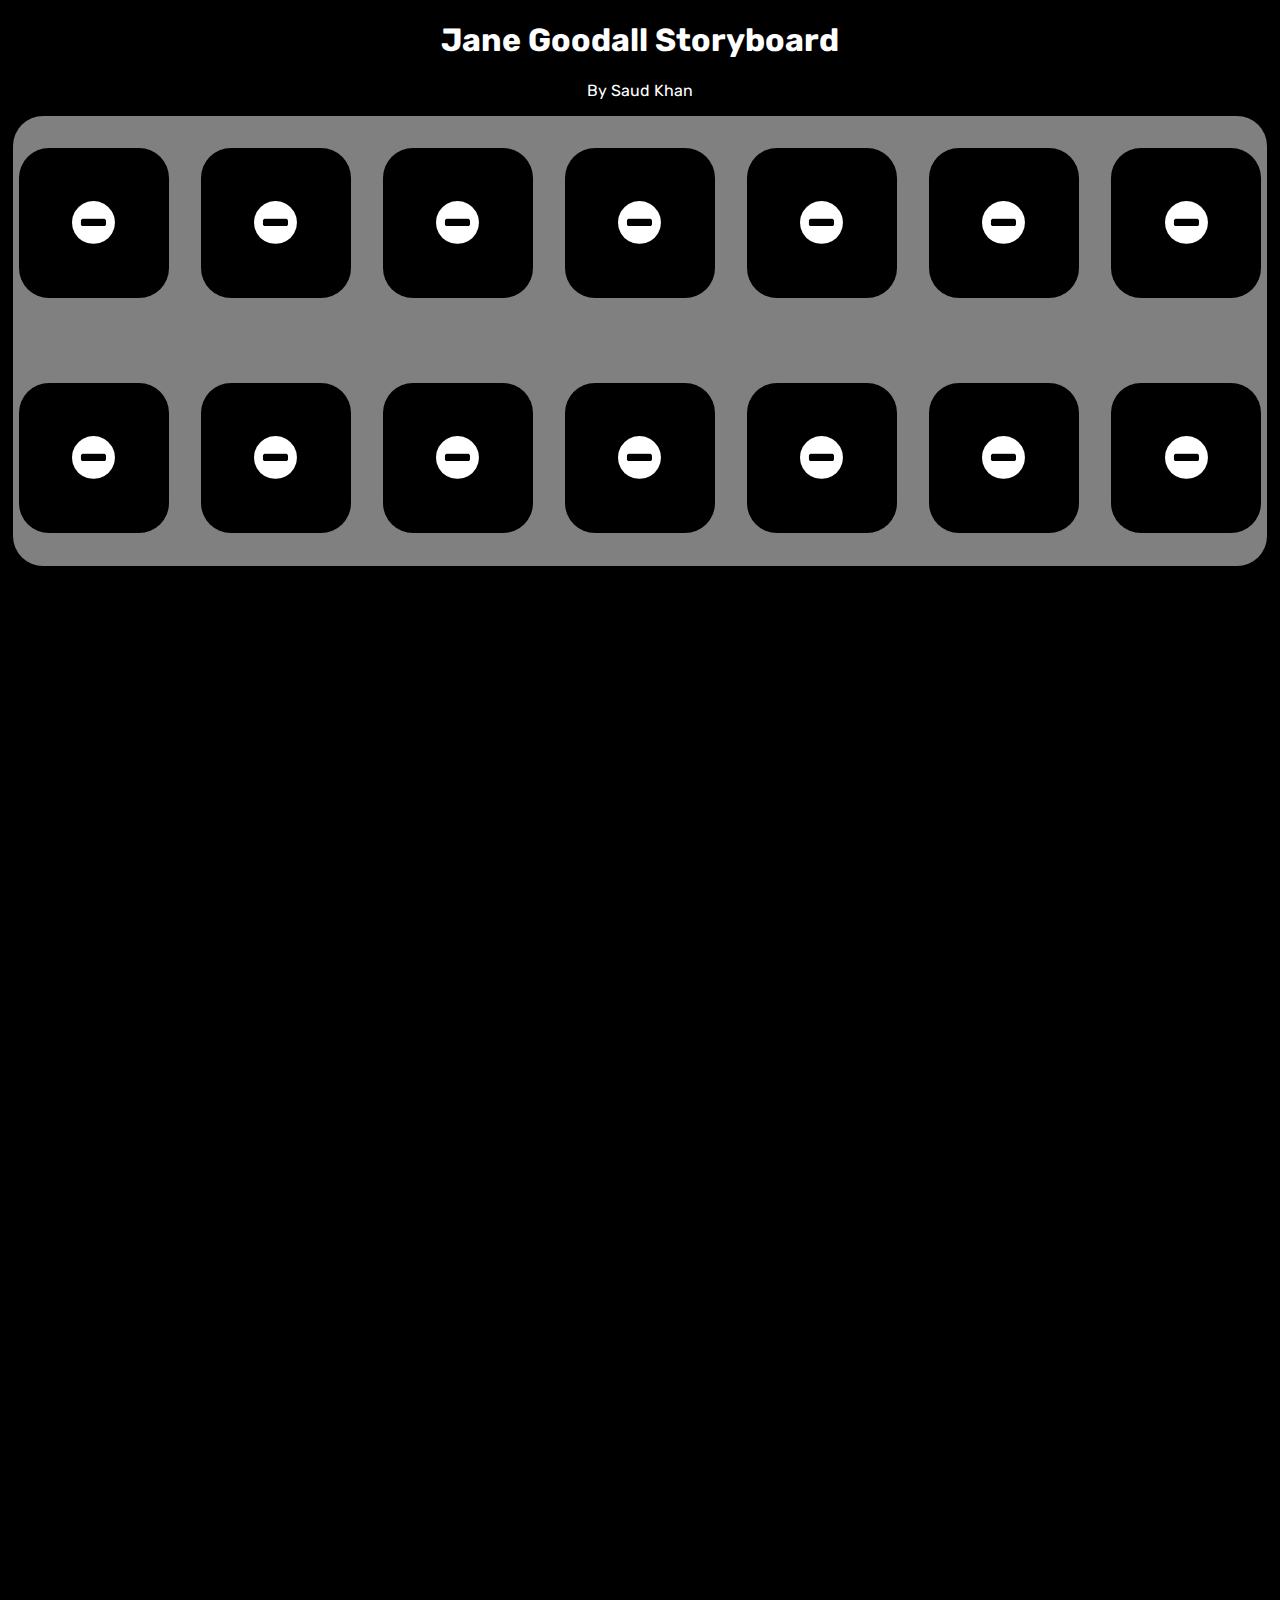
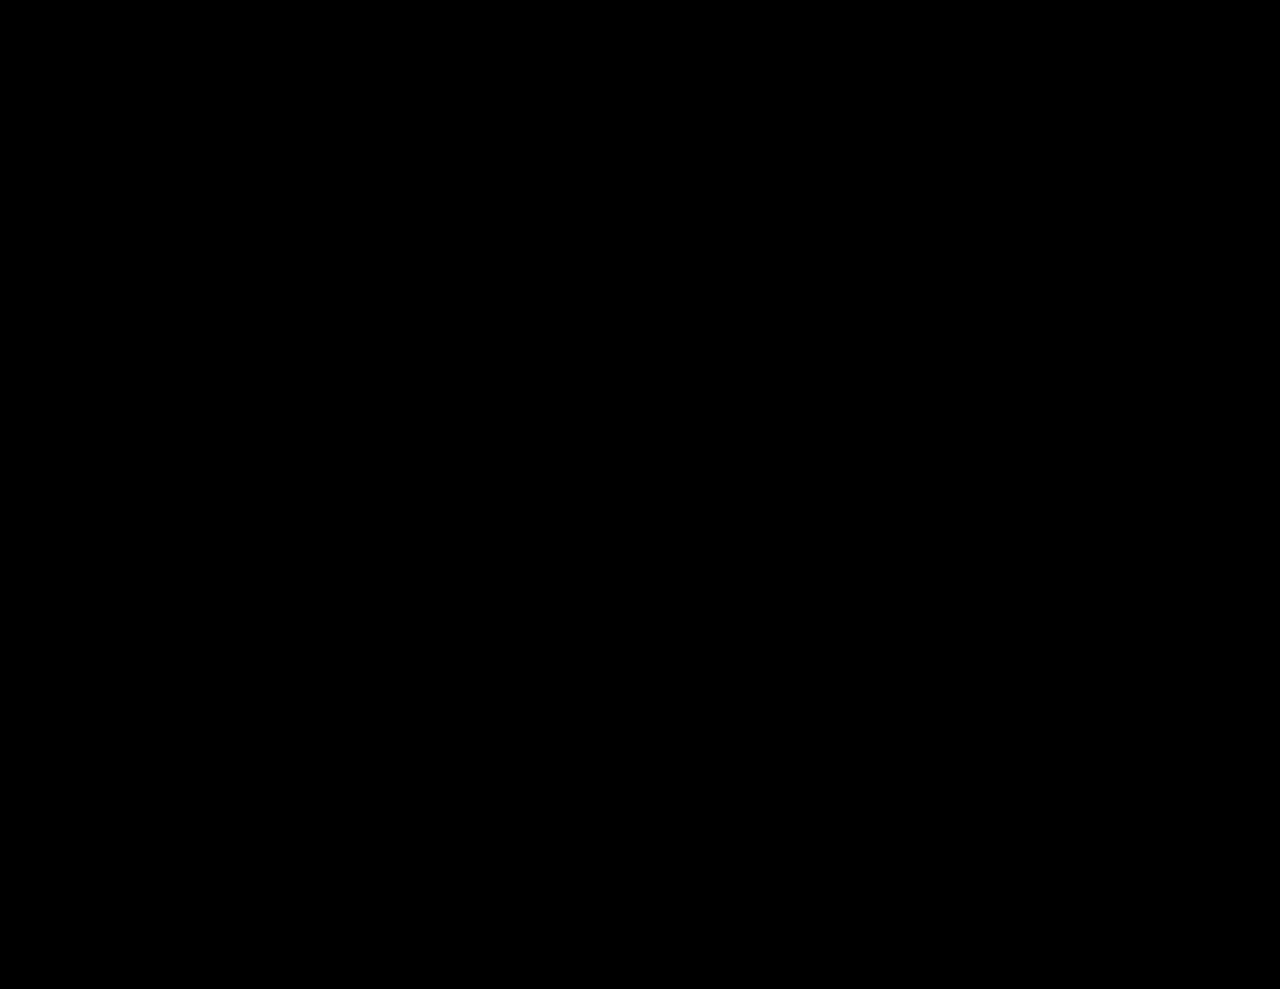
<file: without-vue/index.html>
<!DOCTYPE html>
<html lang="en">
<head>
    <meta charset="UTF-8" />
    <meta name="viewport" content="width=device-width, initial-scale=1.0" />
    <link rel="stylesheet" href="https://cdnjs.cloudflare.com/ajax/libs/font-awesome/4.7.0/css/font-awesome.min.css" />
    <link rel="stylesheet" href="styles.css" />
    <title>Storyboard</title>
</head>
<body>
    <h1 id="title">Jane Goodall Storyboard</h1>
    <p id="author-name">By Saud Khan</p>
    
    <!-- Storyboard Cards -->
    <div class="cards-container">
        <div class="cards">
            <div class="card" id="card1" onclick="cardClicked(1)"><i class="fa fa-minus-circle"></i></div>
            <div class="card" id="card2" onclick="cardClicked(2)"><i class="fa fa-minus-circle"></i></div>
            <div class="card" id="card3" onclick="cardClicked(3)"><i class="fa fa-minus-circle"></i></div>
            <div class="card" id="card4" onclick="cardClicked(4)"><i class="fa fa-minus-circle"></i></div>
            <div class="card" id="card5" onclick="cardClicked(5)"><i class="fa fa-minus-circle"></i></div>
            <div class="card" id="card6" onclick="cardClicked(6)"><i class="fa fa-minus-circle"></i></div>
            <div class="card" id="card7" onclick="cardClicked(7)"><i class="fa fa-minus-circle"></i></div>
            <div class="card" id="card14" onclick="cardClicked(8)"><i class="fa fa-minus-circle"></i></div>
            <div class="card" id="card13" onclick="cardClicked(9)"><i class="fa fa-minus-circle"></i></div>
            <div class="card" id="card12" onclick="cardClicked(10)"><i class="fa fa-minus-circle"></i></div>
            <div class="card" id="card11" onclick="cardClicked(11)"><i class="fa fa-minus-circle"></i></div>
            <div class="card" id="card10" onclick="cardClicked(12)"><i class="fa fa-minus-circle"></i></div>
            <div class="card" id="card9" onclick="cardClicked(13)"><i class="fa fa-minus-circle"></i></div>
            <div class="card" id="card8" onclick="cardClicked(14)"><i class="fa fa-minus-circle"></i></div>
        </div>
    </div>

    <!-- enlarged cards (id will change to shown when ) -->
    <div id="e-card-hidden" draggable="true">
        <div class="img-e-card">
            
        </div>
    </div>
    <script src="index.js"></script>
</body>
</html>
</file>
<file: without-vue/styles.css>
@import url('https://fonts.googleapis.com/css2?family=Rubik:ital,wght@0,300;0,400;0,500;0,600;0,700;0,800;0,900;1,300;1,400;1,500;1,600;1,700;1,800;1,900&display=swap');

@keyframes card-hover {
    from { background-color: black; color: white; box-shadow: 0px 0px 0px black; }
    to { background-color: white; color:black; box-shadow: 5px 5px 5px black; }
}

body::-webkit-scrollbar {
    display: none;
}

body {
    -ms-overflow-style: none;  /* IE and Edge */
    scrollbar-width: none;  /* Firefox */
    background-color: black;
    min-height: 200vw;
}

p {
    color: white;
}

#title {
    color: white;
    font-family: Rubik, sans-serif;
    text-align: center;
}

#author-name {
    font-family: Rubik, sans-serif;
    text-align: center;
}

.cards {
    display: flex;
    margin: auto;
    row-gap: 20px;
    column-gap: 20px;
    flex-flow: wrap row;
    justify-content: center;
    align-items: center;
    align-content: space-around;
    border-radius: 30px;
    background-color: grey;
    width: 98vw;
    height: 450px;
    overflow: hidden;
}

.card {
    background-color: black;
    margin: auto;
    width: 150px;
    height: 150px;
    border-radius: 30px;
    font-family: Rubik, sans-serif;
    font-size: 50px;
    color: white;
    text-align: center;
    line-height: 150px;
}

.card:hover {
    animation: card-hover;
    animation-duration: 1500ms;
    background-color: white;
    color: black;
    box-shadow: 5px 5px 5px black;
}

#e-card-hidden {
    display: none;
}

#e-card-shown {
    z-index: 20 !important;
    width: 500px;
    height: 500px;
    background-color: red;
}
</file>
